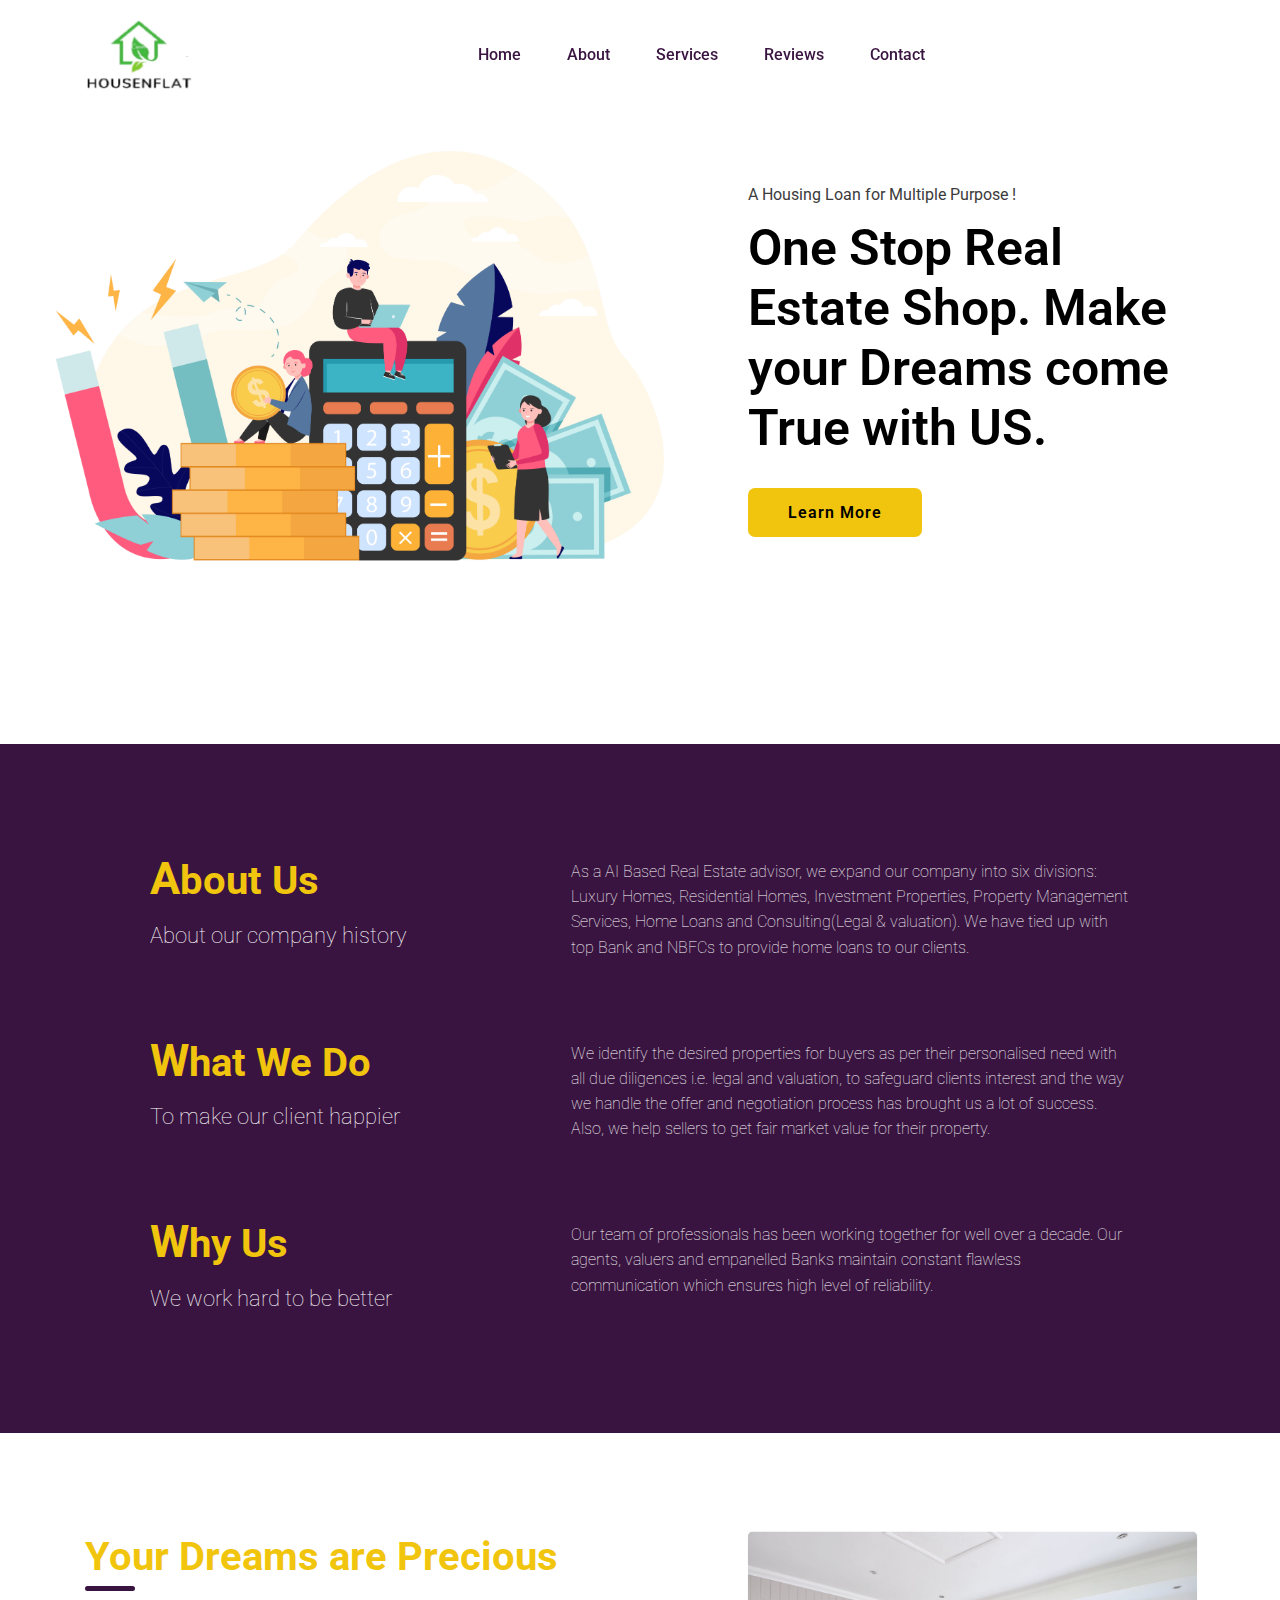
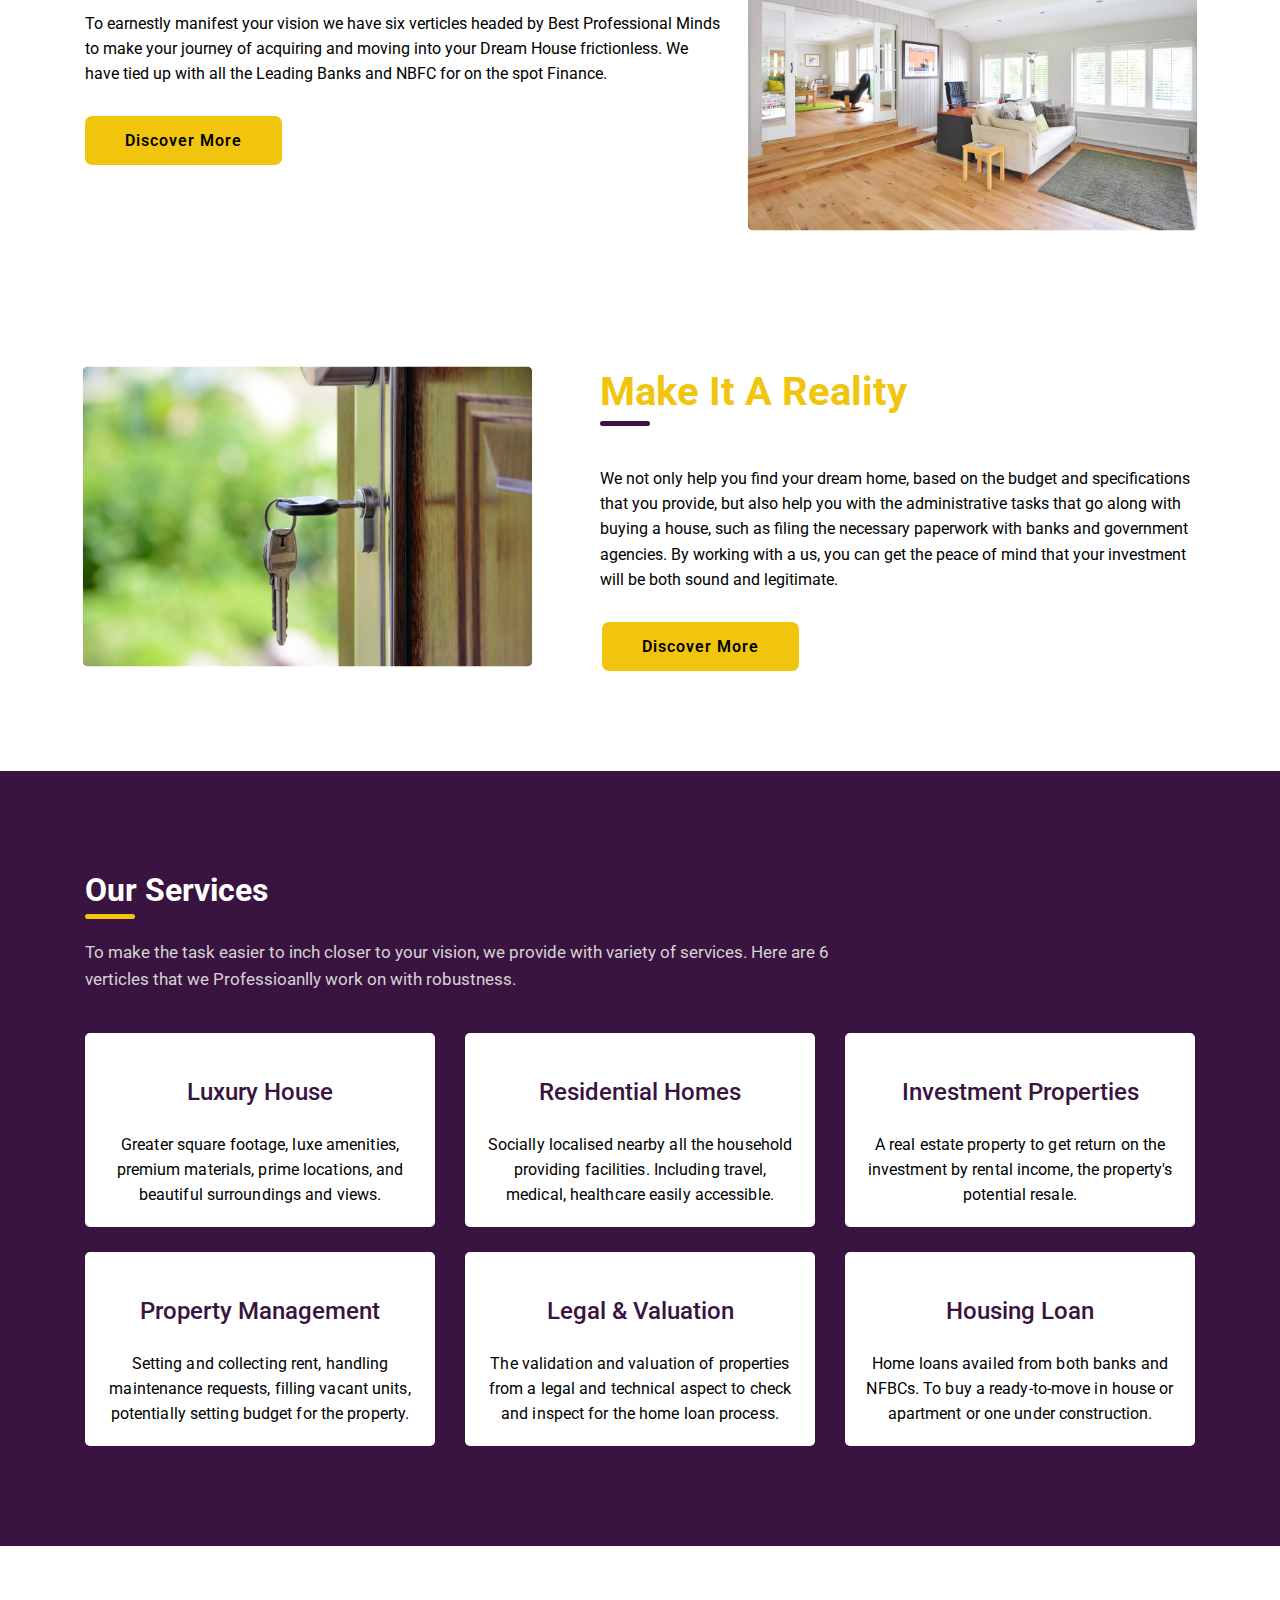
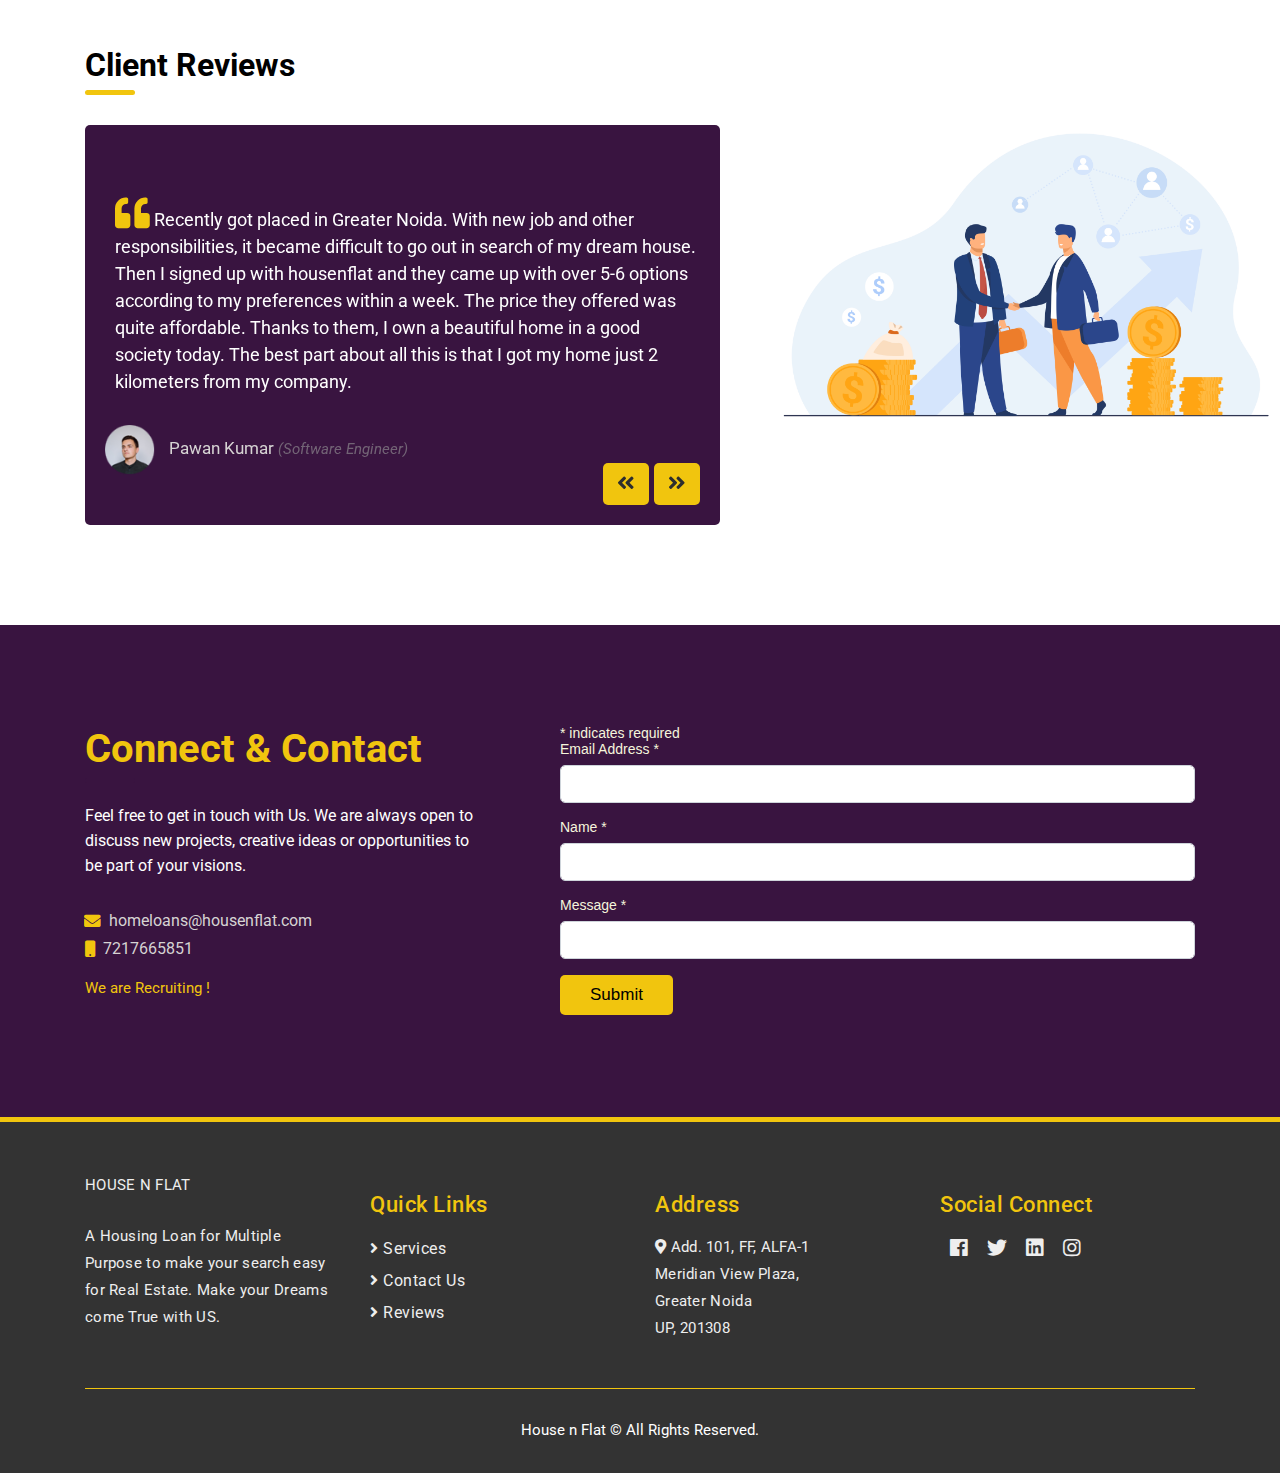
<file: index.html>
<!DOCTYPE html>
<html lang="en">

<head>
  <meta charset="utf-8">
  <meta http-equiv="X-UA-Compatible" content="IE=edge">
  <meta name="viewport" content="width=device-width, initial-scale=1">
  <!-- The above 3 meta tags *must* come first in the head; any other head content must come *after* these tags -->
  <title>Loan</title>
  <!-- Plugins CSS -->
  <link href="css/plugins.css" rel="stylesheet">
  <link href="css/jquery-ui.css" rel="stylesheet">
  <!-- Custom CSS -->
  <link href="css/style.css" rel="stylesheet">
  <!-- Favicon -->
  <!-- <link rel="shortcut icon" type="image/x-icon" href="images/favicon.png"> -->
  <!-- HTML5 shim and Respond.js for IE8 support of HTML5 elements and media queries -->
  <!-- WARNING: Respond.js doesn't work if you view the page via file:// -->
  <!--[if lt IE 9]>
      <script src="https://oss.maxcdn.com/html5shiv/3.7.3/html5shiv.min.js"></script>
      <script src="https://oss.maxcdn.com/respond/1.4.2/respond.min.js"></script>
      <![endif]-->
</head>

<body>
  <!-- Pre Loader -->
  <div id="dvLoading"></div>
  <!-- Navigation Start -->
  <nav id="navbar" class="navbar fixed-top navbar-expand-lg navbar-header navbar-mobile">
    <div class="navbar-container container">
      <div class="navbar-brand">
        <a class="navbar-brand-logo navv" href="#top">
          <img src="images/lightlg12.png" alt="logo">
          <!-- <p>LOGO</p> -->
        </a>
      </div>
      <button class="navbar-toggler" type="button" data-toggle="collapse" data-target="#navbarNav"
        aria-controls="navbarNav" aria-expanded="false" aria-label="Toggle navigation">
        <i class="fas fa-bars"></i>
      </button>
      <div class="collapse navbar-collapse justify-content-around" id="navbarNav">
        <ul class="navbar-nav menu-navbar-nav">
          <li class="nav-item">
            <a class="nav-link" href="#top"> Home</a>
          </li>
          <!-- <li class="nav-item">
                     <a class="nav-link" href="#calculator"><i class="fas fa-calculator"></i> Calculator</a>
                     </li> -->
          <li class="nav-item">
            <a class="nav-link" href="#about">About</a>
          </li>
          <li class="nav-item">
            <a class="nav-link" href="#services">Services</a>
          </li>
          <li class="nav-item">
            <a class="nav-link" href="#reviews"> Reviews</a>
          </li>
          <li class="nav-item">
            <a class="nav-link" href="#contact">Contact</a>
          </li>
        </ul>
        <!-- <ul class="navbar-nav">
                  <li class="nav-item"><i class="far fa-comment-dots"></i><i class="far fa-newspaper"></i><i class="fas fa-dollar-sign"></i> 
                    <a class="nav-link learn-more-btn" href="#contact">Contact</a><i class="fas fa-home"></i>
                  </li>
                  </ul> -->
      </div>
    </div>
  </nav>
  <!-- Navigation End -->
  <!-- Banner Start -->
  <div id="top" class="header">
    <div class="container header-container">
      <div class=" d-lg-block col-lg-6  header-img-section">
        <img src="images/image1.jpg" class="img-fluid top-img" alt="banner">
        <!-- <h1>image</h1> -->
      </div>
      <div class="col-lg-5 offset-lg-1 col-sm-12 header-title-section">
        <p class="header-title-text">A Housing Loan for Multiple Purpose !</p>
        <h1 class="header-title">One Stop Real Estate Shop. Make your Dreams come True with US.</h1>
        <div class="learn-more-btn-section">
          <a class="nav-link learn-more-btn btn-invert" href="#about">Learn More</a>
        </div>
        <!-- <p class="mt-3"><a href="career.html" target="_blank" id="recruiting"> We are Recruiting ! </a></p> -->
      </div>
    </div>
  </div>
  <!-- Banner End -->
  <!-- calculator Start -->
  <!-- <section id="calculator" class="calculator-section">
         <div class="container">
           <div class="row">
             <div class="col-lg-12">
               <h2 class="section-heading">Loan Calculator</h2>
               <p class="section-para">Lorem ipsum dolor sit amet, consectetur adipiscing elit. Maecenas odio sem, tempor
                 egestas libero at, fermentum posuere quam. Vestibulum dapibus vulputate sapien. Donec pulvinar libero at ex
                 tristique commodo.</p>
             </div>
           </div>
           <div class="row">
             <div class="col-lg-4">
               <form class="form-calculator">
                 <div class="form-group">
                   <label for="amount">Loan Amount:</label>
                   <div class="input-group mb-4">
                     <div class="input-group-prepend">
                       <div class="input-group-text">$</div>
                     </div>
                     <input type="text" class="form-control" id="amount" value="100000">
                   </div>
                   <div id="slider" class="emi-input"></div>
                 </div>
         
                 <div class="form-group">
                   <label for="amount">Interest Rate :</label>
                   <div class="input-group mb-4">
                     <div class="input-group-prepend">
                       <div class="input-group-text">%</div>
                     </div>
                     <input type="text" class="form-control" id="interest" value="10.5">
                   </div>
                   <div id="slider-interest" class="emi-input"></div>
                 </div>
         
                 <div class="form-group">
                   <label for="amount">Loan Tenure :</label>
                   <div class="input-group mb-4">
                     <div class="input-group-prepend">
                       <div class="input-group-text">Months</div>
                     </div>
                     <input type="text" class="form-control" id="tenure" value="36">
                   </div>
                   <div id="slider-tenure" class="emi-input"></div>
                 </div>
         
               </form>
             </div>
             <div class="col-lg-4">
               <div class="emi-details">
                 <div class="emi-details-head">
                   <h3>Your EMI Details</h3>
                 </div>
                 <div class="emi-details-box">
                   <p>Loan EMI</p>
                   <h5>$5247</h5>
                 </div>
                 <div class="emi-details-box">
                   <p>Total Interest Payable</p>
                   <h5>$52470</h5>
                 </div>
                 <div class="emi-details-box no-bottom-border">
                   <p>Total Payment</p>
                   <h5>$152470</h5>
                 </div>
               </div>
             </div>
             <div class="col-lg-4">
               <div class="pie-chart">
                 <div id="donutMorris"></div>
                 <span class="chart-principal"> Principal Amount</span>
                 <span class="chart-interest"> Interest Amount</span>
               </div>
             </div>
           </div>
         </div>
         </section> -->
  <!-- calculator End -->
  <!-- about us Start -->
  <section id="about" class="about-section">
    <div class="container">
      <div class="row about-marg">
        <div class="col-lg-5">
          <p class="about-heading"><span>A</span>bout Us</p>
          <p class="about-heading-text">About our company history</p>
        </div>
        <div class="col-lg-7">
          <p class="about-heading-para">As a AI Based Real Estate advisor, we expand our company into six divisions:
            Luxury Homes, Residential Homes, Investment
            Properties, Property Management Services, Home Loans and Consulting(Legal & valuation). We have tied up with
            top Bank
            and NBFCs to provide home loans to our clients.
          </p>
        </div>
        <div class="about-sec-marg">
          <div class="col-lg-5">
            <p class="about-heading"><span>W</span>hat We Do</p>
            <p class="about-heading-text">To make our client happier</p>
          </div>
          <div class="col-lg-7">
            <p class="about-heading-para">We identify the desired properties for buyers as per their personalised need
              with all due diligences i.e. legal and
              valuation, to safeguard clients interest and the way we handle the offer and negotiation process has
              brought us a lot of
              success. Also, we help sellers to get fair market value for their property.
            </p>
          </div>
        </div>
        <div class="about-sec-marg">
          <div class="col-lg-5">
            <p class="about-heading"><span>W</span>hy Us</p>
            <p class="about-heading-text">We work hard to be better</p>
          </div>
          <div class="col-lg-7">
            <p class="about-heading-para">Our team of professionals has been working together for well over a decade.
              Our agents, valuers and empanelled Banks
              maintain constant flawless communication which ensures high level of reliability.
            </p>
          </div>
        </div>
      </div>
    </div>
  </section>
  <!-- about us End -->
  <!-- Choose Section Start -->
  <!-- reviews Start -->
  <section id="happen" class="happen-section">
    <div class="container">
      <div class="row">
        <div class="col-lg-7">
          <h2 class="section-heading-happen">Your Dreams are Precious</h2>
          <!-- <h4 class="section-heading-happen">LIVE THEM </h4> -->
          <p class="happen-para">To earnestly manifest your vision we have six verticles headed by Best Professional
            Minds to make your
            journey of acquiring and moving into your Dream House frictionless. We have tied up with all the Leading
            Banks and NBFC
            for on the spot Finance.
          </p>
          <div class="learn-more-btn-section">
            <a class="nav-link learn-more-btn btn-invert" href="#services">Discover More</a>
          </div>
        </div>
        <!-- </div> -->
        <!-- <div class="row">         -->
        <!-- <div class="col-lg-7">          
                  </div> -->
        <div class="col-lg-5 dreams-img">
          <img src="images/rooms.jpeg" class="img-fluid" alt="review" />
          <!-- <h2>IMAGE</h2> offset-lg-1 d-none d-lg-block-->
        </div>
      </div>
      <div class="row spacehappen flexdir">
        <div class="col-lg-5 dreams-img spacehappen">
          <img src="images/keys.jpeg" class="img-fluid" alt="review" />
          <!-- <h2>IMAGE</h2> offset-lg-1 d-none d-lg-block-->
        </div>
        <div class="col-lg-7 spacehappen">
          <!-- <h2 class="section-heading-happen">Your Dreams are Precious</h2> -->
          <h2 class="section-heading-happen-down">Make It A Reality </h2>
          <p class="happen-para-down">We not only help you find your dream home, based on the budget and specifications
            that you
            provide, but also help you
            with the administrative tasks that go along with buying a house, such as filing the necessary paperwork with
            banks
            and
            government agencies. By working with a us, you can get the peace of mind that your investment will be both
            sound
            and
            legitimate.
          </p>
          <div class="learn-more-btn-section-down">
            <a class="nav-link learn-more-btn btn-invert" href="#services">Discover More</a>
          </div>
        </div>
        <!-- </div> -->
        <!-- <div class="row">         -->
        <!-- <div class="col-lg-7">          
                  </div> -->
      </div>
    </div>
  </section>
  <!-- reviews End -->
  <!-- Choose Section End -->
  <!-- services Start -->
  <section id="services" class="services-section">
    <div class="container">
      <div class="row">
        <div class="col-lg-12">
          <h2 class="section-heading-alter">Our Services</h2>
          <p class="section-para-alter">To make the task easier to inch closer to your vision, we provide with variety
            of services. Here are 6 verticles that we Professioanlly work on with robustness.</p>
        </div>
      </div>
      <div class="row margg">
        <div class="col-lg-4 col-sm-6">
          <!-- <h1>!</h1> -->
          <div class="service-box cardnum">
            <!-- <div class="service-icon">
                        <img src="images/services/001-credit.png" alt="icon">
                        </div> -->
            <div class="service-text">
              <h5 class="service-heading">Luxury House</h5>
              <p class="service-para"> Greater square footage, luxe amenities, premium materials, prime locations, and
                beautiful
                surroundings and views.
              </p>
            </div>
          </div>
        </div>
        <div class="col-lg-4 col-sm-6">
          <div class="service-box">
            <!-- <div class="service-icon">
                        <img src="images/services/002-automobile.png" alt="icon">
                        </div> -->
            <div class="service-text">
              <h5 class="service-heading">Residential Homes</h5>
              <p class="service-para">Socially localised nearby all the household providing facilities. Including
                travel, medical, healthcare easily accessible.</p>
            </div>
          </div>
        </div>
        <div class="col-lg-4 col-sm-6">
          <div class="service-box">
            <!-- <div class="service-icon">
                        <img src="images/services/003-profits.png" alt="icon">
                        </div> -->
            <div class="service-text">
              <h5 class="service-heading">Investment Properties</h5>
              <p class="service-para">A real estate property to get return on the investment by rental income, the
                property's potential resale.</p>
            </div>
          </div>
        </div>
        <div class="col-lg-4 col-sm-6">
          <div class="service-box">
            <!-- <div class="service-icon">
                        <img src="images/services/004-ingots.png" alt="icon">
                        </div> -->
            <div class="service-text">
              <h5 class="service-heading">Property Management</h5>
              <p class="service-para">Setting and collecting rent, handling maintenance requests, filling vacant units,
                potentially setting budget for
                the property.
              </p>
            </div>
          </div>
        </div>
        <div class="col-lg-4 col-sm-6">
          <div class="service-box">
            <!-- <div class="service-icon">
                        <img src="images/services/005-mortarboard.png" alt="icon">
                        </div> -->
            <div class="service-text">
              <h5 class="service-heading">Legal & Valuation</h5>
              <p class="service-para">The validation and valuation of properties from a legal and technical aspect to
                check and
                inspect for the home loan process.
              </p>
            </div>
          </div>
        </div>
        <div class="col-lg-4 col-sm-6">
          <div class="service-box">
            <!-- <div class="service-icon">
                        <img src="images/services/006-credit-card.png" alt="icon">
                        </div> -->
            <div class="service-text">
              <h5 class="service-heading">Housing Loan</h5>
              <p class="service-para">Home loans availed from both banks and NFBCs. To buy a ready-to-move in house or
                apartment or one under construction.</p>
            </div>
          </div>
        </div>
      </div>
    </div>
  </section>
  <!-- services End -->
  <!-- Blog Start -->
  <!-- <section id="blog" class="blog-section">
         <div class="container">
           <div class="row">
             <div class="col-lg-12">
               <h2 class="section-heading">Latest Blog</h2>
               <p class="section-para">Lorem ipsum dolor sit amet, consectetur adipiscing elit. Maecenas odio sem, tempor
                 egestas libero at, fermentum posuere quam. Vestibulum dapibus vulputate sapien. Donec pulvinar libero at ex
                 tristique commodo.</p>
             </div>
           </div>
           <div class="row">
             <div class="col-lg-4 col-sm-6">
               <div class="blog-box">
                 <div class="blog-img">
                   <img src="images/blog/blog-1.jpg" class="img-fluid" alt="blog">
                 </div>
                 <div class="blog-text">
                   <div class="tags"><span>Personal Loan</span><span>Easy Money</span></div>
                   <h3 class="blog-heading">Maecenas odio sem, tempor egestas</h3>
                   <p class="blog-para">Lorem ipsum dolor sit amet, consectetur adipiscing elit. libero at, fermentum posuere
                     quam.</p>
                 </div>
               </div>
             </div>
             <div class="col-lg-4 col-sm-6">
               <div class="blog-box">
                 <div class="blog-img">
                   <img src="images/blog/blog-2.jpg" class="img-fluid" alt="blog">
                 </div>
                 <div class="blog-text">
                   <div class="tags"><span>Personal Loan</span><span>Easy Money</span></div>
                   <h3 class="blog-heading">Maecenas odio sem, tempor egestas</h3>
                   <p class="blog-para">Lorem ipsum dolor sit amet, consectetur adipiscing elit. libero at, fermentum posuere
                     quam.</p>
                 </div>
               </div>
             </div>
             <div class="col-lg-4 d-none d-lg-block">
               <div class="blog-box">
                 <div class="blog-img">
                   <img src="images/blog/blog-3.jpg" class="img-fluid" alt="blog">
                 </div>
                 <div class="blog-text">
                   <div class="tags"><span>Personal Loan</span><span>Easy Money</span></div>
                   <h3 class="blog-heading">Maecenas odio sem, tempor egestas</h3>
                   <p class="blog-para">Lorem ipsum dolor sit amet, consectetur adipiscing elit. libero at, fermentum posuere
                     quam.</p>
                 </div>
               </div>
             </div>
           </div>
         </div>
         </section> -->
  <!-- Blog End -->
  <!-- reviews Start -->
  <section id="reviews" class="reviews-section">
    <div class="container">
      <div class="row">
        <div class="col-lg-12">
          <h2 class="section-heading">Client Reviews</h2>
        </div>
      </div>
      <div class="row">
        <div class="col-lg-7">
          <div class="owl-carousel">
            <div class="review-item">
              <div class="review-details"><i class="fas fa-quote-left"></i> Recently got placed in Greater Noida. With new job and other responsibilities, it became difficult to go out in search of
              my dream house. Then I signed up with housenflat and they came up with over 5-6 options according to my preferences
              within a week. The price they offered was quite affordable. Thanks to them, I own a beautiful home in a good society
              today. The best part about all this is that I got my home just 2 kilometers from my company.
              </div>
              <div class="review-author">
                <span class="review-img"><img src="images/reviews/user-1.png" alt="uesr" /></span>
                <span class="review-name">Pawan Kumar</span>
                <span class="review-desig">(Software Engineer)</span>
              </div>
            </div>
            <div class="review-item">
              <div class="review-details"><i class="fas fa-quote-left"></i>Wow! Made buying a house such a breeze ! I was new to home buying, and have heard horror stories from friends and family about terrible agents. Housenflat was professional and personal! They always helped me every step of the way !
              </div>
              <div class="review-author">
                <span class="review-img"><img src="images/reviews/user-3.png" alt="uesr" /></span>
                <span class="review-name">Rakesh Kumar</span>
                <span class="review-desig">(Business Person)</span>
              </div>
            </div>
            <div class="review-item">
              <div class="review-details"><i class="fas fa-quote-left"></i> We are so grateful to have been recommended the services of HousenFlat and they played crucial role in selling our first home promptly, professionally and effortlessly. Always contactable and approachable, these guys delivered a great outcome for our first home sales. Thank you.
              </div>
              <div class="review-author">
                <span class="review-img"><img src="images/reviews/user-2.png" alt="uesr" /></span>
                <span class="review-name">Rajesh Sharma</span>
                <span class="review-desig">(Business Person)</span>
              </div>
            </div>
          </div>
        </div>
        <div class="col-lg-4 offset-lg-1 d-none d-lg-block">
          <img src="images/image2.jpg" class="img-fluid client-img" alt="review" />
        </div>
      </div>
    </div>
  </section>
  <!-- reviews End -->
  <!-- contact Start -->
  <section id="contact" class="contact-section">
    <div class="container">
      <div class="row">
        <div class="col-lg-5">
          <h2 class="section-heading-happen">Connect & Contact</h2>
          <p class="contact-para">Feel free to get in touch with Us. We are always open to discuss new projects,
            creative ideas or opportunities to be
            part of your visions.
          </p>
          <p class="contacts"><i class="fas fa-envelope"></i> <a
              href="mailto:homeloans@housenflat.com?subject=Query%20Message">homeloans@housenflat.com</a></p>
          <p class="contacts"><i class="fas fa-mobile"></i><a> 7217665851</a> </p>
          <p class="mt-3 margin-rec"><a href="career.html" target="_blank" id="recruiting"> We are Recruiting ! </a></p>
        </div>
        <!-- </div>
                  <div class="row"> -->
        <!-- <div class="col-lg-6 d-none d-lg-block">
                  <img src="images/contact.svg" class="img-fluid" alt="blog">
                  <h2>IMAGE</h2>
                  </div> -->
        <div class="col-lg-7 mrg-top">
          <!-- <form class="contact-form">
                     <div class="contact-form-head">
                       <h3>Send Message</h3>
                     </div>
                     <div class="contact-form-inner">
                       <div class="form-group">
                         <input type="text" class="form-control" id="name" placeholder="Name">
                       </div>
                       <div class="form-group">
                         <input type="email" class="form-control" id="email" placeholder="Email">
                       </div>
                       <div class="form-group">
                         <textarea class="form-control" id="message" placeholder="Write Your Message"></textarea>
                       </div>
                       <button type="submit" class="btn btn-primary">Submit</button>
                     </div>
                     </form> -->
          <!-- Begin Mailchimp Signup Form -->
          <link href="//cdn-images.mailchimp.com/embedcode/classic-10_7_dtp.css" rel="stylesheet" type="text/css">
          <style type="text/css">
            #mc_embed_signup {
              background: #391440;
              color: beige;
              clear: left;
              font: 14px Helvetica, Arial, sans-serif;
              margin: 0px;
            }

            .btnnn {
              background-color: #f1c50e !important;
              font-size: 17px !important;
              color: rgb(0, 0, 0) !important;
              padding: 2px 30px !important;
              border-radius: 5px !important;
              border: none !important;
              height: 40px !important;
            }

            .btnnn:hover,
            .btnnn:active,
            .btnnn:focus {
              background-color: #ffffff !important;
              color: #391440 !important;
              outline: none !important;
              transform: scale(1.1) !important;
              font-weight: 600 !important;
            }
          </style>
          <div id="mc_embed_signup">
            <form
              action="https://housenflat.us14.list-manage.com/subscribe/post?u=616498da8175d26c7272c4f77&amp;id=2a6d432cd5"
              method="post" id="mc-embedded-subscribe-form" name="mc-embedded-subscribe-form" class="validate"
              target="_blank" novalidate>
              <div id="mc_embed_signup_scroll">
                <div class="indicates-required"><span class="asterisk">*</span> indicates required</div>
                <div class="mc-field-group form-group">
                  <label for="mce-EMAIL">Email Address <span class="asterisk">*</span>
                  </label>
                  <input type="email" value="" name="EMAIL" class="required email form-control" id="mce-EMAIL">
                </div>
                <div class="mc-field-group form-group">
                  <label for="mce-FLNAME">Name <span class="asterisk">*</span>
                  </label>
                  <input type="text" value="" name="FLNAME" class="required form-control" id="mce-FLNAME">
                </div>
                <div class="mc-field-group form-group">
                  <label for="mce-MMSG">Message <span class="asterisk">*</span>
                  </label>
                  <input type="text" value="" name="MMSG" class="required form-control" id="mce-MMSG">
                </div>
                <!-- <div id="mce-responses" class="clear foot">
                              <div class="response" id="mce-error-response" style="display:none"></div>
                              <div class="response" id="mce-success-response" style="display:none"></div>
                              </div> -->
                <!-- real people should not fill this in and expect good things - do not remove this or risk form bot signups-->
                <div style="position: absolute; left: -5000px;" aria-hidden="true"><input type="text"
                    name="b_616498da8175d26c7272c4f77_2a6d432cd5" tabindex="-1" value=""></div>
                <div class="optionalParent">
                  <div class="clear foot">
                    <input type="submit" value="Submit" name="subscribe" id="mc-embedded-subscribe"
                      class="button btnnn">
                  </div>
                </div>
              </div>
            </form>
          </div>
          <script type='text/javascript' src='//s3.amazonaws.com/downloads.mailchimp.com/js/mc-validate.js'></script>
          <script
            type='text/javascript'>(function ($) { window.fnames = new Array(); window.ftypes = new Array(); fnames[0] = 'EMAIL'; ftypes[0] = 'email'; fnames[1] = 'FLNAME'; ftypes[1] = 'text'; fnames[3] = 'MMSG'; ftypes[3] = 'text'; }(jQuery)); var $mcj = jQuery.noConflict(true);</script>
          <!--End mc_embed_signup-->
        </div>
      </div>
    </div>
  </section>
  <!-- contact End -->
  <!-- footer Start -->
  <section class="footer">
    <div class="container">
      <div class="row">
        <div class="col-lg-3 col-md-6">
          <div class="footer-widget">
            <!-- <img src="images/logo-white.png" alt="logo" /> -->
            <p>HOUSE N FLAT</p>
            <p class="mt-4">A Housing Loan for Multiple Purpose to make your search easy for
              Real Estate. Make your Dreams come True with US.
            </p>
            <!-- <a href="career.html" target="_blank" id="recruiting"> We are Recruiting ! </a> -->
          </div>
        </div>
        <div class="col-lg-3 col-md-6">
          <div class="footer-widget">
            <h5>Quick Links</h5>
            <ul>
              <li><a href="#services"><i class="fas fa-angle-right"></i> Services</a></li>
              <!-- <li><a href="#"><i class="fas fa-angle-right"></i> Calculator</a></li> -->
              <li><a href="#contact"><i class="fas fa-angle-right"></i> Contact Us</a></li>
              <li><a href="#reviews"><i class="fas fa-angle-right"></i> Reviews</a></li>
            </ul>
          </div>
        </div>
        <div class="col-lg-3 col-md-6">
          <div class="footer-widget">
            <h5>Address</h5>
            <p class="mt-3"><i class="fas fa-map-marker-alt"></i> Add. 101, FF, ALFA-1<br>
              Meridian View Plaza,<br>
              Greater Noida<br>
              UP, 201308
            </p>
          </div>
        </div>
        <div class="col-lg-3 col-md-6">
          <div class="footer-widget">
            <h5>Social Connect</h5>
            <div class="social-icons">
              <a href="#"><i class="fab fa-facebook"></i></a>
              <a href="#"><i class="fab fa-twitter"></i></a>
              <a href="#"><i class="fab fa-linkedin"></i></a>
              <a href="#"><i class="fab fa-instagram"></i></a>
            </div>
          </div>
        </div>
      </div>
      <div class="row">
        <div class="col-lg-12">
          <div class="footer-copyright">
            House n Flat © All Rights Reserved.
          </div>
        </div>
      </div>
    </div>
  </section>
  <!-- footer End -->
  <!-- jQuery Min JS -->
  <script src="js/jquery-min.js"></script>
  <script src="js/jquery-ui.js"></script>
  <script src="js/jquery.ui.touch-punch.min.js"></script>
  <!-- Popper Min JS -->
  <script src="js/popper.min.js"></script>
  <!-- Bootstrap Min JS -->
  <script src="js/bootstrap.min.js"></script>
  <!-- Owl Carousel Min JS -->
  <script src="js/owl.carousel.min.js"></script>
  <!-- Owl Plugins JS -->
  <script src="js/plugins.js"></script>
  <!-- Smooth scroll JS -->
  <script src="js/smoothscroll.js"></script>
  <!-- morris charts -->
  <script src="js/raphael-min.js"></script>
  <script src="js/morris.min.js"></script>
  <script src="js/custom-morris.js"></script>
  <!-- Custom JS -->
  <script src="js/custom.js"></script>
</body>

</html>
</file>
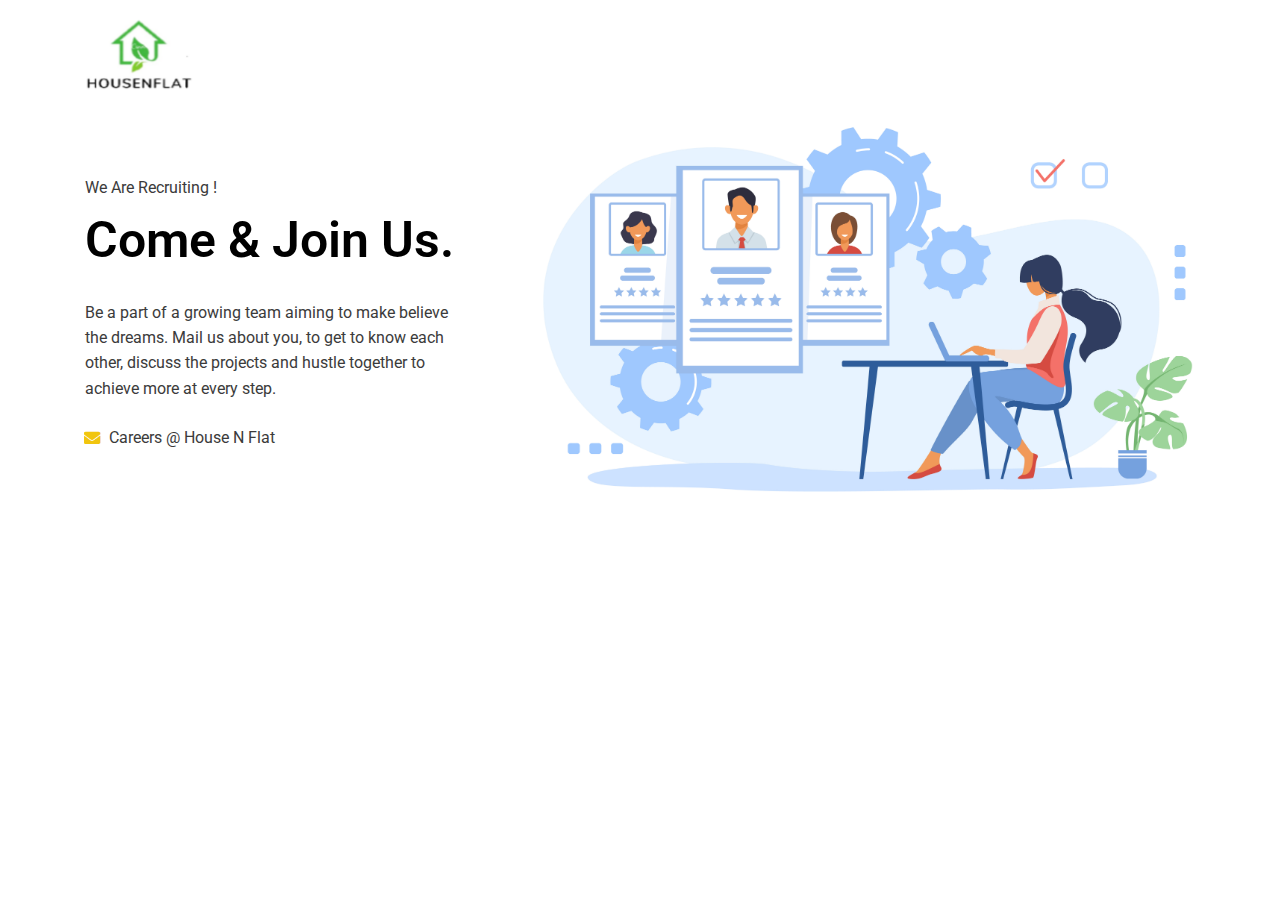
<file: career.html>
<!DOCTYPE html>
<html lang="en">

<head>
  <meta charset="UTF-8">
  <meta http-equiv="X-UA-Compatible" content="IE=edge">
  <meta name="viewport" content="width=device-width, initial-scale=1.0">
  <title>Loan</title>
  <!-- Plugins CSS -->
  <link href="css/plugins.css" rel="stylesheet">
  <link href="css/jquery-ui.css" rel="stylesheet">
  <!-- Custom CSS -->
  <link href="css/style.css" rel="stylesheet">
</head>

<body>
  <nav id="navbar" class="navbar fixed-top navbar-expand-lg navbar-header navbar-mobile">
    <div class="navbar-container container">
      <div class="navbar-brand">
        <a class="navbar-brand-logo navv" href="#top">
          <img src="images/lightlg12.png" alt="logo">
          <!-- <p>LOGO</p> -->
        </a>
      </div>
      <button class="navbar-toggler" type="button" data-toggle="collapse" data-target="#navbarNav"
        aria-controls="navbarNav" aria-expanded="false" aria-label="Toggle navigation">
        <i class="fas fa-bars"></i>
      </button>
      <div class="collapse navbar-collapse justify-content-around" id="navbarNav">
        <!-- <ul class="navbar-nav">
                  <li class="nav-item"><i class="far fa-comment-dots"></i><i class="far fa-newspaper"></i><i class="fas fa-dollar-sign"></i> 
                    <a class="nav-link learn-more-btn" href="#contact">Contact</a><i class="fas fa-home"></i>
                  </li>
                  </ul> -->
      </div>
    </div>
  </nav>
  <!-- Navigation End -->
  <div id="top" class="header">
    <div class="container header-container-career flexx">
      <div class="col-lg-6  col-sm-12 header-title-section float-left">
        <p class="header-title-text">We Are Recruiting !</p>
        <h1 class="header-title">Come & Join Us.</h1>
        <p class="header-title-text widthh">Be a part of a growing team aiming to make believe the dreams.
          Mail us about you, to get to know each other, discuss the projects and hustle together to achieve more at
          every step.
        </p>
        <p class="contacts mt-4"><i class="fas fa-envelope"></i> <a href="mailto:homeloans@housenflat.com?subject=Career%20&%20Recruitment">Careers @ House N Flat</a></p>
      </div>
      <div class="col-lg-5 d-lg-block">
        <img src="images/hire.jpg" class="img-fluid" alt="banner" id="career-img">
        <!-- <h1>image</h1> -->
      </div>
    </div>
  </div>
</body>

</html>
</file>
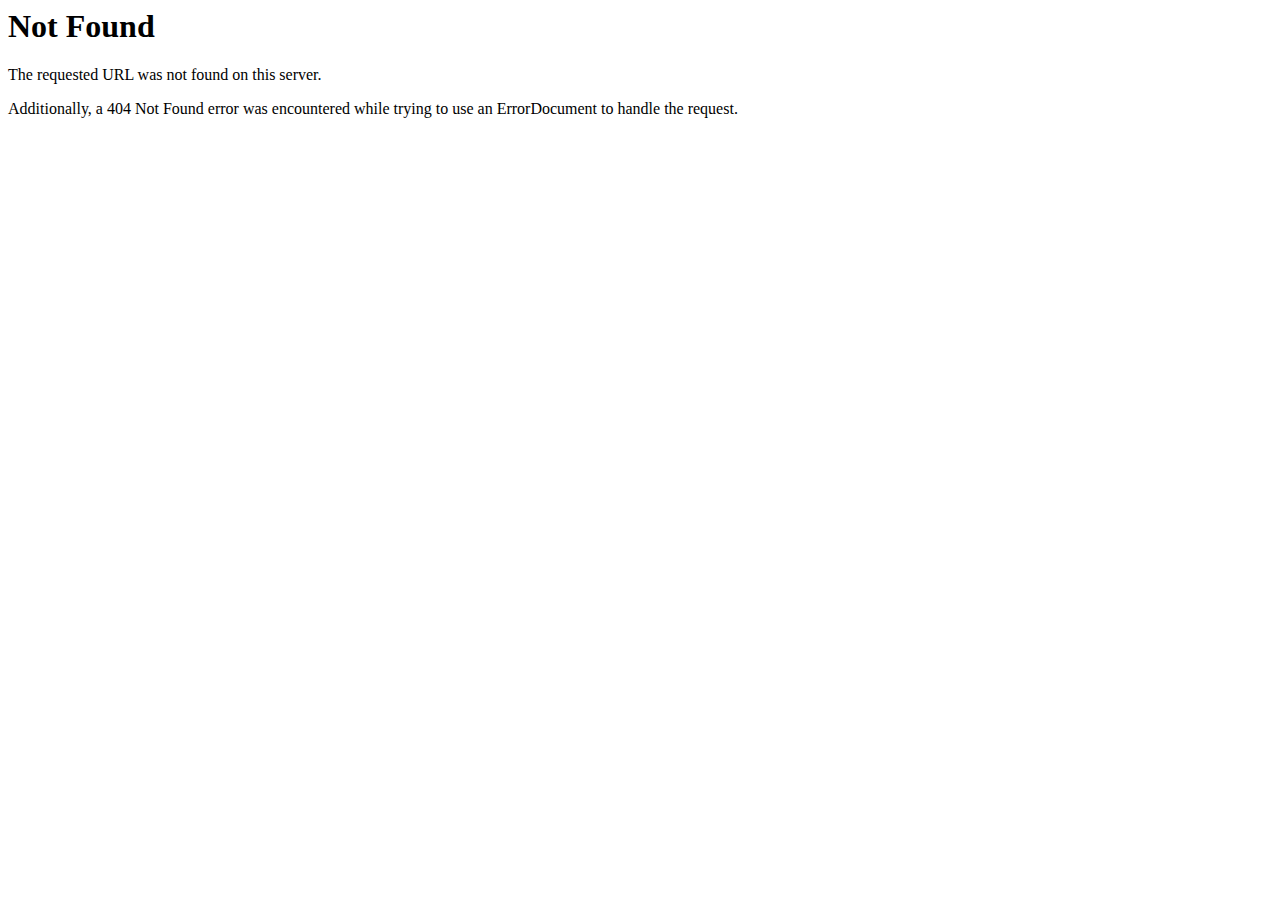
<file: css/owl.video.play.html>
<!DOCTYPE HTML PUBLIC "-//IETF//DTD HTML 2.0//EN">
<html><head>
<title>404 Not Found</title>
</head><body>
<h1>Not Found</h1>
<p>The requested URL was not found on this server.</p>
<p>Additionally, a 404 Not Found
error was encountered while trying to use an ErrorDocument to handle the request.</p>
</body></html>
</file>
<file: css/style.css>
/*
    Template Name    : Loanica
	Description		 : Loan EMI Calculator Template
    Author           : konnectcode
    Version          : 1.0
/*
================================================
/* Table of Content
==================================================
- Fonts
- Common Css
- Loader CSS
- Header
- Custom UI plugin
- calculator
- Services
- BLog
- Reviews
- contact-section
- footer
- Responsive CSS
/*
================================================
Fonts - Roboto
================================================
*/

@import url('https://fonts.googleapis.com/css2?family=Roboto:wght@300;400;500;700&display=swap');

/*
================================================
2. Common CSS
================================================
*/

* {
	margin: 0;
	padding: 0;
}

body {
	font-family: 'Roboto', sans-serif;
	font-size: 15px;
	line-height: 1.57143;
	font-weight: 400;
	color: #2d2e2e;
}

h1,
h2,
h3,
h4,
h5,
h6 {
	margin-top: 0;
	margin-bottom: 0;
}

a {
	color: #2d2e2e;
	transition: all 0.3s ease 0s;
}

a:hover {
	color: #242c42;
	text-decoration: none;
}

a,
a:hover,
a:active,
a:focus {
	outline: none;
	text-decoration: none;
}

.btn,
.btn * {
	transition: all 0.3s ease 0s;
}

i {
	transition: all 0.4s ease-in-out 0s;
}

.transition3s {
	transition: all 0.3s ease-in-out 0s;
}

ul {
	list-style: outside none none;
	margin: 0;
	padding: 0;
}

li {
	list-style: outside none none;
}

.mb-30 {
	margin-bottom: 30px;
}

section {
	float: left;
	width: 100%;
	padding: 80px 0;
}

#scrollUp {
	border-radius: 50%;
	bottom: 50px;
	color: #fff;
	display: block;
	background: #f1c50e;
	font-size: 25px;
	height: 40px;
	line-height: 0;
	position: fixed;
	right: 20px;
	text-align: center;
	text-decoration: none !important;
	transition: all 0.5s cubic-bezier(0, 0, 0, 1) 0s;
	width: 40px;
	z-index: 1000 !important;
}

#scrollUp:hover {
	background: #391440;
	border-bottom: 3px solid #999;
	color: #fff;
}

#scrollUp i {
	display: block;
	padding-top: 5px;
}

.no-padding {
	padding: 0;
}

.learn-more-btn-section {
	display: inline-block;
}

.learn-more-btn-section-down {
	display: inline-block;
	margin-left: 42px;
}

.navbar-brand-logo>img {
	/* transform: scale(0.4);
	height:auto; */
	display: block;
	max-width: 150px;
	max-height: 70px;
	width: auto;
	height: auto;
}


/*
================================================
3. Loader CSS
================================================
*/

#dvLoading {
	background: url(../images/loader.svg) no-repeat center center #fff;
	width: 100%;
	height: 100%;
	position: fixed;
	z-index: 9999999;
}


/* ==== Images ==== */

.top-img {
	transform: scale(1.2);
}

.client-img {
	margin-top: 50px;
	transform: scale(1.6);
}


/* ======= Header =========*/

.navbar {
	background-color: transparent;
	padding-top: 15px;
	padding-bottom: 15px;
	-webkit-transition: all 500ms linear;
	-o-transition: all 500ms linear;
	transition: all 500ms linear;
}

.navbar-brand {
	display: flex;
	align-items: center;
}

.navbar-nav {
	align-items: center;
}

.menu-navbar-nav {
	width: 100%;
	display: flex;
	justify-content: center;
}

#navbar .nav-link i {
	color: #f1c50e;
}

#navbar .nav-item {
	margin-left: 15px;
	margin-right: 15px;
}

#navbar .nav-link {
	font-size: 16px;
	color: #391440;
	line-height: 1;
	font-weight: 500;
}

#navbar .nav-link.learn-more-btn:hover,
#navbar .nav-link.learn-more-btn:focus,
#navbar .nav-link.learn-more-btn:active {
	font-size: 16px;
	background-color: #ffffff;
	color: #391440;
	line-height: 1;
	font-weight: 500;
}

.header-scrolled {
	position: fixed;
	top: 0;
	left: 0;
	width: 100%;
	height: 75px;
	background-color: #fff !important;
	-webkit-box-shadow: 0 4px 6px 0 rgba(12, 0, 46, .05);
	box-shadow: 0 4px 6px 0 rgba(12, 0, 46, .05);
}

.header {
	display: flex;
	width: 100%;
	padding: 175px 0 200px 0;
	justify-content: center;
	align-items: center;
	/* background-image: url("../images/header-bg.svg"); */
	background-repeat: no-repeat;
	background-size: contain;
	background-position: top;
}

.header-container {
	display: flex;
	justify-content: center;
	align-items: center;
	flex-direction: row;
}

.learn-more-btn {
	background-color: #f1c50e;
	font-size: 16px;
	font-family: 'Roboto', sans-serif;
	font-weight: 600;
	color: rgb(0, 0, 0);
	padding: 12px 40px !important;
	border-radius: 7px;
	letter-spacing: 1px;
}

.learn-more-btn:hover,
.learn-more-btn:active,
.learn-more-btn:focus {
	color: #391440;
	background-color: #ffffff;
	transform: scale(1.1);
}

#navbar .nav-link.learn-more-btn {
	color: #ffffff;
}

p.header-subtitle {
	color: #fff;
	font-size: 16px;
	background: #f1c50e;
	display: inline-block;
	padding: 5px 10px;
	margin-bottom: 13px;
	letter-spacing: 1px;
	border-radius: 10px;
}

.header-title {
	font-weight: 600;
	font-size: 50px;
	padding-bottom: 30px;
	color: black;
}

.header-title-text {
	color: #3b3b3b;
	font-size: 16px;
	margin-bottom: 10px;
}


/*======== Custom UI plugin =========*/

.ui-state-default,
.ui-widget-content .ui-state-default,
.ui-widget-header .ui-state-default,
.ui-button,
html .ui-button.ui-state-disabled:hover,
html .ui-button.ui-state-disabled:active {
	border: 1px solid #f1c50e;
	border-radius: 50%;
	background: #f1c50e;
	outline: none;
}

.ui-widget.ui-widget-content {
	border: none;
	border-radius: 15px;
	background-color: rgba(107, 82, 158, 0.2);
}

.ui-widget-header {
	background-color: rgba(50, 33, 83, 1);
	border-radius: 15px;
}

.ui-slider-horizontal .ui-slider-handle {
	top: -.4em;
}

.ui-slider .ui-slider-handle {
	width: 1.5em;
	height: 1.5em;
}


/*==== calculator ======*/

.calculator-section {
	padding: 100px 0;
	background-color: rgba(0, 0, 0, 0.035);
}

.form-calculator {
	padding: 20px;
	background: #fff;
	margin-top: 30px;
}

.emi-details {
	background: #fff;
	margin-top: 30px;
}

.emi-details-head {
	background-color: rgba(129, 185, 88, 0.6);
	padding: 10px;
	text-align: center;
}

.emi-details-head h3 {
	color: #391440;
}

.emi-details-box {
	padding: 20px;
	border-bottom: 1px solid #ddd;
}

.emi-details-box h5 {
	color: #391440;
	font-weight: bold;
	font-size: 31px;
}

.no-bottom-border {
	border-bottom: none;
}

.pie-chart {
	padding: 20px;
	background: #fff;
	margin-top: 30px;
}

.pie-chart text tspan {
	font-weight: 500 !important;
}

.chart-principal,
.chart-interest {
	position: relative;
	color: #999999;
	margin-left: 20px;
}

.chart-principal::before {
	content: "";
	width: 10px;
	height: 10px;
	position: absolute;
	background-color: #391440;
	top: 3px;
	left: -14px;
}

.chart-interest::before {
	content: "";
	width: 10px;
	height: 10px;
	position: absolute;
	background-color: #f1c50e;
	top: 3px;
	left: -14px;
}


/* ==== about ==== */

.about-section {
	padding: 100px 0px;
	background-color: #391440;
}

.about-marg {
	margin-left: 50px;
	margin-right: 50px;
}

.about-heading {
	color: #f1c50e;
	font-weight: 700;
	font-size: 40px;
}

.about-heading>span {
	font-size: 45px;
}

.about-heading-text {
	color: white;
	margin-top: -12px;
	font-size: 22px;
	font-weight: 100;
}

.about-heading-para {
	color: white;
	font-weight: 100;
	font-size: 16px;
	margin-top: 15px;
}

.about-sec-marg {
	margin-top: 50px;
	display: flex;
}


/* ==== services ====== */

.margg {
	margin-top: 15px;
}

.services-section {
	padding: 100px 0;
	background-color: #391440;
}

.service-box {
	margin-top: 25px;
	padding: 20px;
	background: white;
	text-align: center;
	border-radius: 5px;
	-webkit-transition: all 500ms linear;
	-o-transition: all 500ms linear;
	transition: all 500ms linear;
}

.service-box:hover {
	-webkit-transform: translateY(-10px);
	-ms-transform: translateY(-10px);
	transform: translateY(-10px);
}

.service-icon {
	display: inline-block;
	padding: 20px;
	background: #f1c50e;
	border-radius: 50%;
	-webkit-transition: all 500ms linear;
	-o-transition: all 500ms linear;
	transition: all 500ms linear;
}

.service-box:hover .service-icon {
	background: rgba(50, 33, 83, 1);
}

.service-icon img {
	width: 50px;
	filter: brightness(0) invert(1);
}

.service-box:hover .service-icon {
	background: rgba(50, 33, 83, 1);
}

.service-box:hover .service-icon img {
	filter: none;
}

h5.service-heading {
	color: #391440;
	margin-top: 20px;
	font-weight: 500;
	font-size: 24px;
	padding: 5px 15px;
	display: inline-block;
	border-radius: 10px;
}

p.service-para {
	margin-top: 20px;
	margin-bottom: 0;
	color: black;
	font-size: 16px;
	letter-spacing: 0.1px;
}


/* .cardnum{
	position: relative;
}
.service-text{
	position: absolute;
} */


/* ==== BLog ====== */

.blog-section {
	padding: 100px 0;
	background-color: rgba(0, 0, 0, 0.035);
}

.blog-box {
	margin-top: 30px;
	border-radius: 10px;
}

.blog-img {
	overflow: hidden;
	border-radius: 10px 10px 0 0;
}

.blog-img img {
	width: 100%;
	border-radius: 10px 10px 0 0;
	-webkit-transition: all 500ms linear;
	-o-transition: all 500ms linear;
	transition: all 500ms linear;
}

.blog-text {
	padding: 20px;
	background: #ffffff;
	border-radius: 0 0 10px 10px;
}

.blog-text .tags {
	margin-bottom: 15px;
}

.blog-text .tags span {
	background-color: #f1c50e;
	color: #333333;
	padding: 5px 10px;
	margin-right: 10px;
	border-radius: 5px;
	font-size: 13px;
	font-weight: bold;
}

.blog-text .tags span:nth-child(2) {
	background-color: #391440;
	color: #ffffff;
}

h3.blog-heading {
	font-size: 19px;
	margin-bottom: 15px;
	color: #391440;
}

p.blog-para {
	margin-bottom: 0px;
	color: #888888;
}

.blog-box:hover .blog-img img {
	-webkit-transform: scale(1.3) rotate(10deg);
	-ms-transform: scale(1.3) rotate(10deg);
	transform: scale(1.3) rotate(10deg);
}


/* ===== Reviews =====*/

.reviews-section {
	padding: 100px 0;
	background-color: #ffffff;
}

.owl-carousel {
	border-radius: 5px;
	margin-top: 10px;
	background: #391440;
}

.review-item {
	padding: 20px;
}

.review-details {
	font-size: 18px;
	color: white;
	line-height: 1.5;
	margin-bottom: 30px;
	margin-top: 50px;
	margin-left: 10px;
}

.review-details i {
	color: #f1c50e;
	font-size: 35px;
}

.review-author .review-img img {
	width: 50px !important;
	display: inline-block !important;
}

.review-author .review-name {
	font-size: 17px;
	color: rgb(214, 211, 211);
	font-weight: medium;
	margin-left: 10px;
}

.review-author .review-desig {
	font-size: 16 px;
	color: #9999;
	font-style: italic;
}

.review-author {
	margin-top: 30px;
	margin-bottom: 30px;
}

.owl-carousel .owl-nav {
	position: absolute;
	bottom: 20px;
	right: 15px;
}

.owl-carousel .owl-nav button.owl-next,
.owl-carousel .owl-nav button.owl-prev {
	background: #f1c50e;
	padding: 5px 14px !important;
	border-radius: 5px;
	font-size: 20px;
	margin-right: 5px;
}

.owl-carousel .owl-nav button.owl-next:focus,
.owl-carousel .owl-nav button.owl-prev:focus {
	outline: none;
}

.owl-dots {
	display: none !important;
}


/*====== contact-section ========*/

.contact-section {
	padding: 100px 0;
	background-color: #391440;
}

.contact-form {
	background: #391440;
	border-radius: 10px;
}

.contact-form-inner {
	padding: 30px;
	/* border: 1px solid #B3D59B; */
	border-radius: 7px;
}

.contact-form-head {
	background-color: #391440;
	padding: 10px;
	text-align: center;
	padding: 20px;
	border-radius: 10px 10px 0 0;
}

.contact-form-head h3 {
	color: #ffffff;
}

.contact-form .form-group input,
.contact-form .form-group textarea {
	font-size: 14px;
	height: 50px;
	padding: 0 15px;
	border-radius: px;
	-webkit-box-shadow: none;
	box-shadow: none;
	border-radius: 0;
	-webkit-box-shadow: 0 5px 10px rgba(0, 0, 0, 0.1);
	box-shadow: 0 5px 10px rgba(0, 0, 0, 0.1);
	-webkit-transition: 0.5s;
	transition: 0.5s;
}

.contact-form .form-group textarea {
	height: 100px;
	padding: 15px;
}

.contact-form .form-control {
	font-size: 15px;
	height: 60px;
	border: none;
	outline: none;
	padding-left: 20px;
	border-radius: 8px;
	-webkit-box-shadow: 0 1px 5px rgba(0, 0, 0, 0.1);
	box-shadow: 0 1px 5px rgba(0, 0, 0, 0.1);
}

.btnnn {
	background-color: #f1c50e;
	font-size: 17px;
	color: rgb(0, 0, 0);
	padding: 10px 30px !important;
	border-radius: 5px;
	border: none;
}

.btnnn:hover,
.btnnn:active,
.btnnn:focus {
	background-color: #ffffff;
	color: #391440;
	outline: none;
	transform: scale(1.1);
	font-weight: 600;
}

.contact-para {
	color: rgb(255, 255, 255) !important;
	font-size: 16px;
	font-weight: 400;
	margin-bottom: 30px;
	width: 90%;
}

.form-control {
	border-radius: 5px !important;
}

.contacts>a {
	color: rgb(214, 211, 211);
	font-size: 16px;
}

.contacts>i {
	transform: scale(1.1);
	color: #f1c50e;
	margin-right: 5px;
}

.contacts {
	margin-bottom: 2px !important;
}


/* ==== happen ==== */

.spacehappen {
	margin-top: 70px;
}

.happen-section {
	padding: 100px 0;
	/*background-color: rgba(0,0,0,0.035);*/
}

h2.section-heading-happen,
h2.section-heading-happen-down {
	color: #f1c50e;
	font-weight: 700;
	font-size: 40px;
	margin-bottom: 30px;
	position: relative;
}

h2.section-heading-happen::before,
h2.section-heading-happen-down::before {
	position: absolute;
	content: "";
	width: 50px;
	height: 5px;
	background-color: #391440;
	bottom: -10px;
	border-radius: 5px;
}

h2.section-heading-happen-down {
	margin-left: 40px;
}


/* h4.section-heading-happen{
	  color: #000000;
    font-weight: 400;
		margin-left:3px;
	margin-bottom: 30px;
	position: relative;
} */

.happen-para {
	color: rgb(0, 0, 0);
	font-size: 16px;
	font-weight: 400;
	margin-bottom: 30px;
}

.happen-para-down {
	color: rgb(0, 0, 0);
	font-size: 16px;
	font-weight: 400;
	margin-bottom: 30px;
	margin-left: 40px;
	margin-top: 50px;
}

.dreams-img>img {
	transform: scale(1.01);
	border-radius: 5px;
}


/*===== section ====== */

h2.section-heading {
	color: #000000;
	font-weight: bold;
	margin-bottom: 30px;
	position: relative;
}

h2.section-heading-alter {
	color: white;
	font-weight: bold;
	margin-bottom: 30px;
	position: relative;
}

h2.section-heading::before,
h2.section-heading-alter::before {
	position: absolute;
	content: "";
	width: 50px;
	height: 5px;
	background-color: #f1c50e;
	bottom: -10px;
	border-radius: 5px;
}

p.section-para {
	color: #666;
	width: 70%;
	font-size: 17px;
	margin-bottom: 0;
}

p.section-para-alter {
	color: rgb(214, 211, 211);
	width: 70%;
	font-size: 17px;
	margin-bottom: 0;
}


/* ===== footer ======= */

.footer {
	padding: 30px 0;
	border-top: 5px solid #f1c50e;
	background-color: #333333;
}

.footer-widget {
	margin-top: 20px;
}

.footer-widget p {
	color: #eeeeee;
	letter-spacing: 0.3px;
	line-height: 1.8;
}

.footer-widget h5 {
	color: #f1c50e;
	margin-top: 40px;
	letter-spacing: 0.5px;
	font-size: 22px;
}

.footer-widget ul {
	margin-top: 15px;
}

.footer-widget ul li {
	line-height: 2;
}

.footer-widget ul li a {
	color: #eeeeee;
	text-decoration: none;
	font-size: 16px;
	letter-spacing: 0.5px;
}

.social-icons {
	margin-left: 10px;
	margin-top: 15px;
}

.social-icons a {
	color: #eeeeee;
	font-size: 20px;
	margin-right: 15px;
}

.footer-copyright {
	color: #ffff;
	text-align: center;
	border-top: 1px solid #f1c50e;
	margin-top: 30px;
	padding-top: 30px;
}


/*
================================================
 Responsive CSS
================================================
*/

@media (min-width: 1200px) and (max-width: 1399px) {}

@media (min-width: 992px) and (max-width: 1199px) {
	#navbar .nav-link i {
		margin-bottom: 6px;
	}
	.header-title {
		font-size: 40px;
	}
	#navbar .nav-link {
		text-align: center;
		font-size: 15px;
	}
}

@media (min-width: 768px) and (max-width: 991px) {
	.header {
		padding: 150px 0 100px;
	}
	.navbar-collapse {
		background-color: #ffffff;
		padding: 20px;
		box-shadow: 0 0 10px #ddd;
	}
	.navbar-nav {
		align-items: start;
	}
	.calculator-section,
	.services-section,
	.blog-section,
	.reviews-section,
	.contact-section,
	.about-section {
		padding: 75px 0;
	}
	.navv {
		margin-top: -13px !important;
		transform: scale(0.9);
	}
	.mrg-top {
		margin-top: 25px;
	}
}

@media (max-width: 767px) {
	.header-title-text {
		margin-top: 20px;
	}
	.header-title {
		font-size: 32px;
		margin-top: 30px;
		margin-bottom: 30px;
	}
	.header {
		background-size: 300%;
		background-position: top left;
		padding: 125px 0 75px;
	}
	.navbar-toggler {
		padding: 0px;
		font-size: 2rem;
		color: #391440;
	}
	.about-sec-marg {
		display: flex;
		flex-direction: column;
	}
	.about-heading {
		font-size: 30px;
	}
	.about-heading>span {
		font-size: 36px;
	}
	.dreams-img {
		padding: 30px;
	}
	.fa-bars {
		transform: scale(0.8);
	}
	.navbar-brand-logo>img {
		padding-top: -10px;
		transform: scale(0.8);
	}
	.navv {
		margin-top: -12px !important;
	}
	.navbar-toggler:active,
	.navbar-toggler:focus {
		outline: none;
	}
	.navbar-collapse {
		background-color: #ffffff;
		padding: 20px;
		box-shadow: 0 0 10px #ddd;
	}
	#navbar .nav-link {
		line-height: 1.5;
	}
	.navbar-nav {
		align-items: start;
	}
	.calculator-section,
	.services-section,
	.blog-section,
	.reviews-section,
	.contact-section,
	.about-section {
		padding: 60px 0;
	}
	p.section-para {
		width: 100%;
	}
	.owl-carousel .owl-nav {
		position: static;
		padding: 0 20px 20px;
	}
	.review-item {
		padding: 20px 20px 0;
	}
}

@media (min-width: 240px) and (max-width: 360px) {
	.header-title {
		font-size: 30px;
	}
	.blog-text .tags span:nth-child(2) {
		display: inline-block;
		margin-top: 10px;
	}
}

#career {
	margin-top: 100px;
}

#career-img {
	transform: scale(1.7);
}

.header-container-career {
	display: flex;
	align-items: center;
	flex-direction: row;
	padding-left: 0px !important;
}

.widthh {
	width: 70%;
}

.header-container-career a {
	color: #3b3b3b;
	font-size: 16px;
}

#recruiting {
	color: #f1c50e;
	margin-top: 90px;
}

@media (min-width : 240px)  and  (max-width : 1000px) {
	.flexx{
		flex-direction: column !important;
	}
	#career-img{
		transform: scale(1.1);
		margin-top:50px;
	}
	.widthh {
		width: 90%;
	}
	.header-container{
		flex-direction: column-reverse;
	}
	.top-img{
		transform: scale(0.9);
	}
	.flexdir{
		flex-direction: column-reverse;
	}
	.happen-para, .learn-more-btn-section, .section-heading-happen, .section-heading-happen-down, .happen-para-down, .learn-more-btn-section-down, .section-heading-alter, .section-para-alter, .contact-para, .contacts, .margin-rec{
		margin-left:10px !important; 
	}
}
</file>
